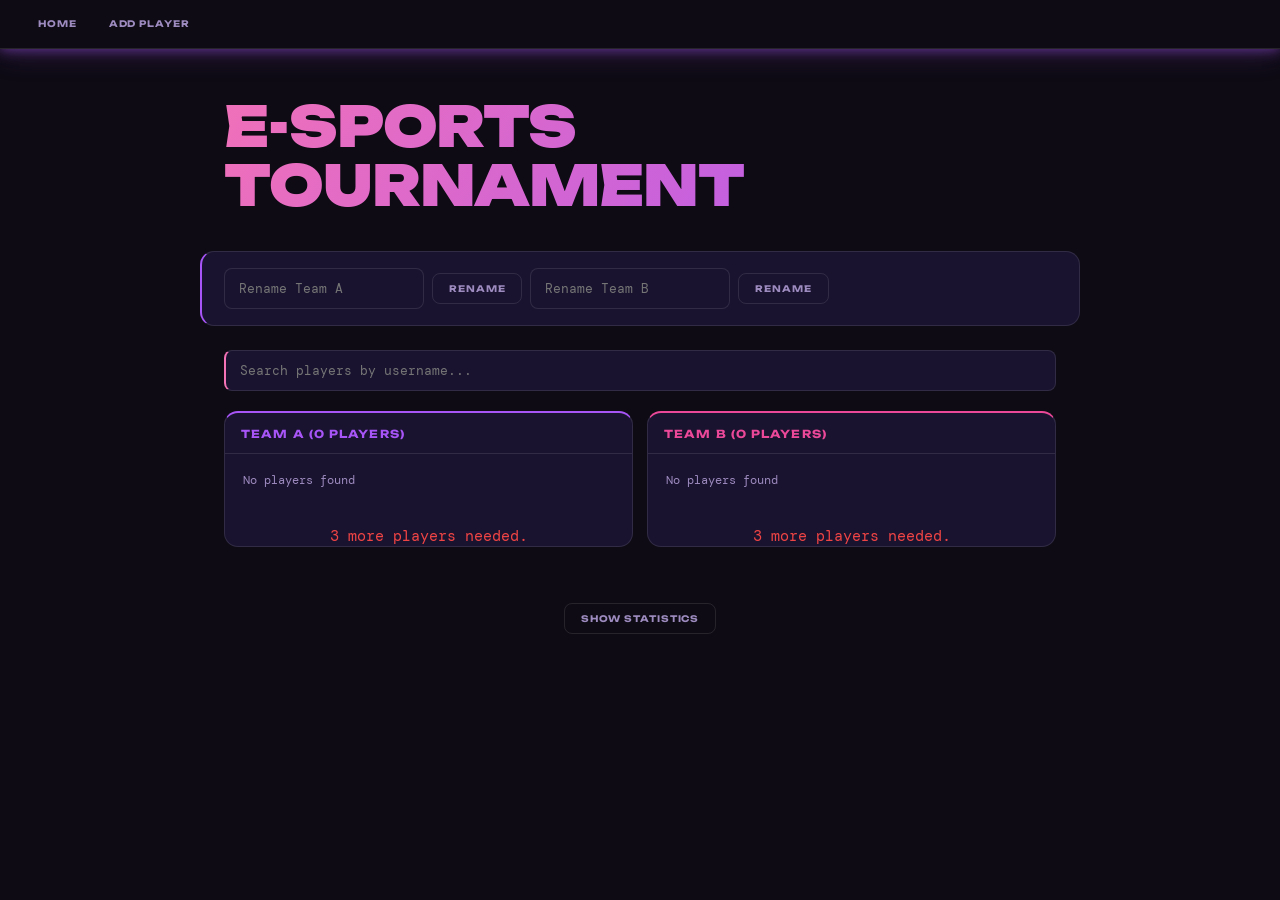
<file: index.html>
<!doctype html>
<html lang="en">
  <head>
    <meta charset="UTF-8" />
    <meta name="viewport" content="width=device-width, initial-scale=1.0" />
    <title>E-sports Tournament</title>
    <link rel="stylesheet" href="style.css" />
  </head>

  <body>
    <nav>
      <button class="hamburger" id="hamburger" aria-label="Toggle menu" onclick="toggleMenu()">
        <span></span><span></span><span></span>
      </button>
      <div class="nav-links" id="navLinks">
        <a href="index.html">Home</a>
        <a href="addplayer.html">Add Player</a>
      </div>
    </nav>

    <h1>E-sports Tournament</h1>

    <div class="rename">
      <input id="teamAInput" placeholder="Rename Team A" />
      <button onclick="renameTeam('A')">Rename</button>

      <input id="teamBInput" placeholder="Rename Team B" />
      <button onclick="renameTeam('B')">Rename</button>
    </div>

    <div class="search-bar">
      <input id="searchInput" placeholder="Search players by username..." oninput="filterPlayers()" />
    </div>

    <div class="teams">
      <div class="team">
        <h2 id="teamAName"></h2>
        <ul id="teamAList"></ul>
      </div>

      <div class="team">
        <h2 id="teamBName"></h2>
        <ul id="teamBList"></ul>
      </div>
    </div>

    <div id="statistics"></div>

    <button onclick="showStatistics()">Show statistics</button>

    <script src="app.js"></script>
    <script>
      // If user no longer wants to edit player information
      localStorage.removeItem("editPlayer");
      renderHome();
    </script>
  </body>
</html>
</file>
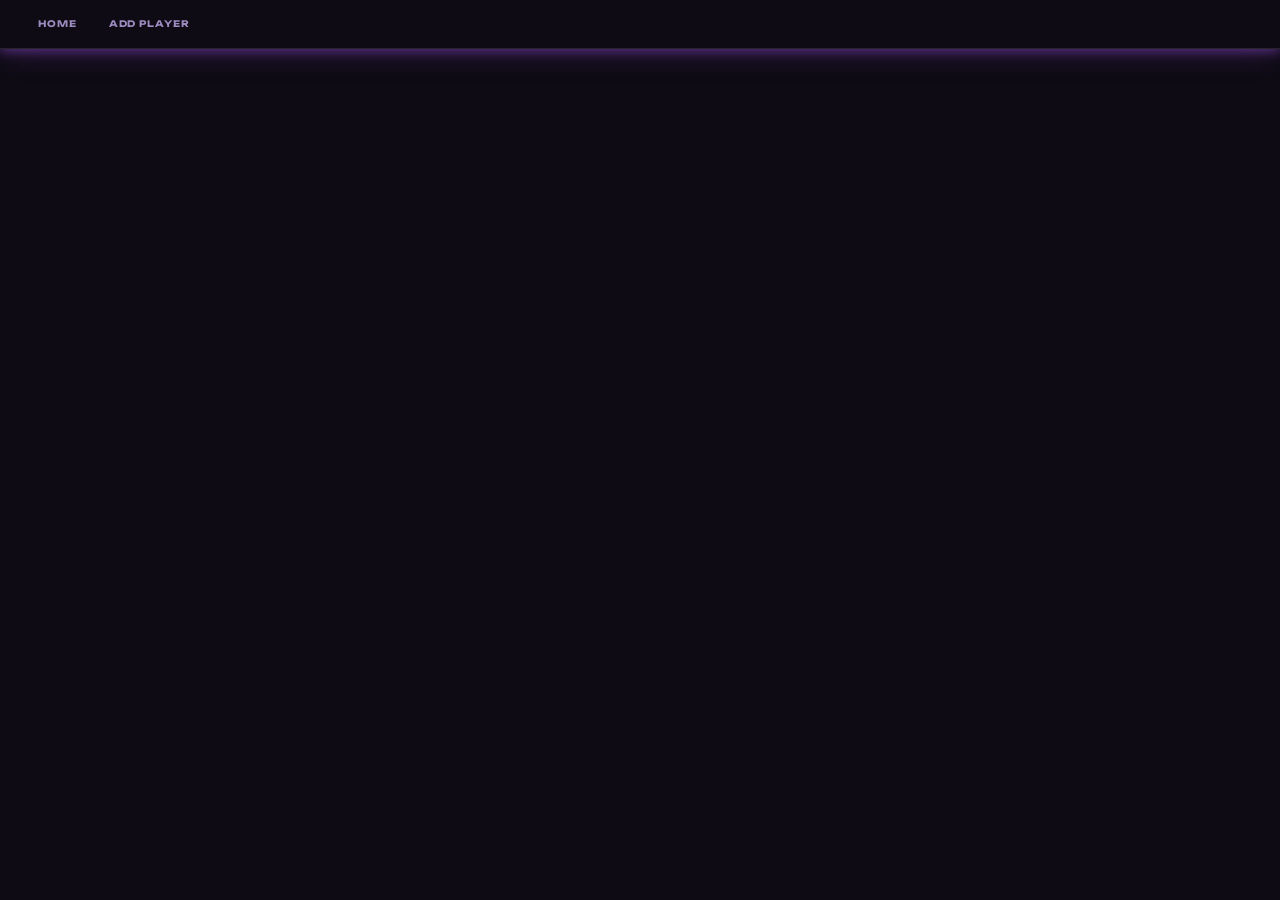
<file: playerinfo.html>
<!DOCTYPE html>
<html lang="en">

<head>
    <meta charset="UTF-8">
    <meta name="viewport" content="width=device-width, initial-scale=1.0" />
    <title>Player Info</title>
    <link rel="stylesheet" href="style.css">
    <script src="app.js"></script>
</head>
<body>
    <nav>
        <button class="hamburger" id="hamburger" aria-label="Toggle menu" onclick="toggleMenu()">
            <span></span><span></span><span></span>
        </button>
        <div class="nav-links" id="navLinks">
            <a href="index.html">Home</a>
            <a href="addplayer.html">Add Player</a>
        </div>
    </nav>
    <div id="profile"></div>
    <script>
        renderPlayerInfo()
    </script>
</body>
</html>
</file>
<file: style.css>
@import url("https://fonts.googleapis.com/css2?family=Unbounded:wght@700;900&family=DM+Mono:wght@400;500&display=swap");
:root {
  /* background */
  --bg: #0e0b14; /* page background */
  --surface: #1a1330; /* card/input background */

  /* main colors */
  --violet: #a855f7; /* Team A, main accent */
  --pink: #ec4899; /* Team B, secondary accent */
  --rose: #f472b6; /* hover state */

  /* text */
  --text: #f3eeff;
  --muted: #9d8bbf; /* label */
  --dim: #4e3f6b; /* placeholder */
  --red: #ef4444;

  --border: rgba(255, 255, 255, 0.1);

  /* border radius */
  --r: 14px;
}

/* default styles så att alla element får samma utseende */

*,
*::before,
*::after {
  box-sizing: border-box;
  margin: 0;
  padding: 0;
}

body {
  font-family: "DM Mono", monospace;
  font-size: 15px;
  background: var(--bg);
  color: var(--text);
  min-height: 100vh;
  padding-bottom: 80px;
  -webkit-font-smoothing: antialiased; /* för bättre textrendering */
}

nav {
  position: sticky;
  top: 0;
  z-index: 200;
  display: flex;
  align-items: center;
  padding: 0 24px;
  background: var(--bg);
  border-bottom: 1px solid var(--border);
  box-shadow:
    0 1px 12px rgba(168, 85, 247, 0.5),
    0 2px 32px rgba(168, 85, 247, 0.2);
}

.nav-links {
  display: flex;
  align-items: center;
  gap: 4px;
}

nav a {
  font-family: "Unbounded", sans-serif;
  font-size: 9px;
  font-weight: 700;
  letter-spacing: 0.1em;
  text-transform: uppercase;
  text-decoration: none;
  color: var(--muted);
  padding: 18px 14px;
  border-bottom: 2px solid transparent;
  margin-bottom: -1px;
  transition: color 0.15s, border-color 0.15s;
  white-space: nowrap;
}

nav a:hover {
  color: var(--text);
  border-bottom-color: var(--violet);
}

.hamburger {
  display: none;
  flex-direction: column;
  justify-content: center;
  align-items: center;
  gap: 5px;
  width: 40px;
  height: 40px;
  background: transparent;
  border: 1px solid var(--border);
  border-radius: 8px;
  cursor: pointer;
  padding: 0;
  flex-shrink: 0;
  font-family: inherit;
  font-size: inherit;
  letter-spacing: 0;
  text-transform: none;
}

.hamburger span {
  display: block;
  width: 18px;
  height: 2px;
  background: var(--muted);
  border-radius: 2px;
  transform-origin: center;
}

.hamburger:hover span {
  background: var(--violet);
}

.hamburger.active span:nth-child(1) {
  transform: translateY(7px) rotate(45deg);
}
.hamburger.active span:nth-child(2) {
  opacity: 0;
}
.hamburger.active span:nth-child(3) {
  transform: translateY(-7px) rotate(-45deg);
}

@media (max-width: 768px) {
  .hamburger {
    display: flex;
  }

  .nav-links {
    display: none;
    position: absolute;
    top: 56px;
    left: 0;
    right: 0;
    flex-direction: column;
    align-items: stretch;
    background: var(--surface);
    border-bottom: 1px solid var(--border);
    box-shadow: 0 8px 32px rgba(0, 0, 0, 0.4);
    gap: 0;
    z-index: 199;
  }

  .nav-links.open {
    display: flex;
  }

  nav a {
    padding: 16px 24px;
    border-bottom: 1px solid var(--border);
    border-left: none;
    margin-bottom: 0;
    font-size: 11px;
  }

  nav a:last-child {
    border-bottom: none;
  }

  nav a:hover {
    border-bottom-color: var(--border);
    background: rgba(168, 85, 247, 0.08);
    color: var(--violet);
  }

  .teams {
    grid-template-columns: 1fr;
  }
}

h1 {
  font-family: "Unbounded", sans-serif;
  font-size: clamp(24px, 5vw, 56px);
  font-weight: 900;
  line-height: 1.05;
  letter-spacing: -0.02em;
  text-transform: uppercase;
  padding: 48px 24px 36px;
  max-width: 880px;
  margin: 0 auto;

  /* gradient text */
  background: linear-gradient(120deg, var(--rose), var(--violet));
  -webkit-background-clip: text; /*det är en webkit-specifik egenskap för att klippa bakgrunden till texten */
  -webkit-text-fill-color: transparent;
  background-clip: text;
}

.rename {
  display: flex;
  flex-wrap: wrap;
  gap: 8px;
  align-items: center;
  max-width: 880px;
  margin: 0 auto 24px;
  padding: 16px 22px;
  background: var(--surface);
  border: 1px solid var(--border);
  border-left: 2px solid var(--violet);
  border-radius: var(--r);
}

.teams {
  display: grid;
  grid-template-columns: 1fr 1fr;
  gap: 14px;
  max-width: 880px;
  margin: 0 auto;
  padding: 0 24px;
}

.team {
  background: var(--surface);
  border: 1px solid var(--border);
  border-top: 2px solid var(--violet); /* en linje för att visa vilken team det tillhör */
  border-radius: var(--r);
  overflow: hidden;
}

.team:last-child {
  border-top-color: var(--pink);
}

.team h2 {
  font-family: "Unbounded", sans-serif;
  font-size: 11px;
  font-weight: 700;
  letter-spacing: 0.1em;
  text-transform: uppercase;
  color: var(--violet);
  padding: 14px 16px 12px;
  border-bottom: 1px solid var(--border);
}

.team:last-child h2 {
  color: var(--pink);
}

ul {
  list-style: none;
  padding: 8px;
  min-height: 72px; /* det är en minsta höjd för att carden inte ska kollapsa när det inte finns några spelare */
}

.player {
  display: flex;
  align-items: stretch;
  margin-bottom: 4px;
  background: rgba(255, 255, 255, 0.03);
  border: 1px solid var(--border);
  border-radius: 8px;
  overflow: hidden;
  transition: background 0.15s;
}

.player:hover {
  background: rgba(255, 255, 255, 0.06);
}

.player span {
  font-size: 13px;
  color: var(--text);
  padding: 10px 10px;
  flex: 1;
  cursor: pointer;
  transition: color 0.15s;
}

.player span:hover {
  color: var(--violet);
}
#teamBList .player span:hover {
  color: var(--rose);
}

button {
  font-family: "Unbounded", sans-serif;
  font-size: 9px;
  font-weight: 700;
  letter-spacing: 0.1em;
  text-transform: uppercase;
  cursor: pointer;
  background: transparent;
  border: 1px solid var(--border);
  color: var(--muted);
  padding: 9px 16px;
  border-radius: 8px;
  transition:
    background 0.15s,
    color 0.15s,
    border-color 0.15s;
}

button:hover {
  background: rgba(255, 255, 255, 0.06);
  color: var(--text);
  border-color: rgba(255, 255, 255, 0.2);
}

/* Remove button inom .player */
.player button {
  padding: 0 12px;
  align-self: stretch;
  border: none;
  border-left: 1px solid var(--border);
  border-radius: 0;
  color: var(--dim);
}

.player button:hover {
  background: rgba(236, 72, 153, 0.12);
  color: var(--rose);
}

#add-btn {
  background: linear-gradient(135deg, #7c3aed, var(--pink));
  color: #fff;
  border: none;
  width: 100%;
  padding: 13px;
  font-size: 10px;
  border-radius: var(--r);
  margin-top: 8px;
}

#add-btn:hover {
  opacity: 0.88;
}

#save-edit-btn {
  background: linear-gradient(135deg, var(--violet), #7c3aed);
  color: #fff;
  border: none;
  width: 100%;
  padding: 13px;
  font-size: 10px;
  border-radius: var(--r);
  margin-top: 8px;
}

#save-edit-btn:hover {
  opacity: 0.88;
}

/* Back — player profile */
.profile button {
  display: block;
  margin: 0 24px 8px;
  width: calc(100% - 48px);
  color: var(--muted);
  border-color: var(--border);
}

.profile button:hover {
  color: var(--text);
  background: rgba(255, 255, 255, 0.06);
}

.profile button:last-child {
  margin-bottom: 24px;
  color: var(--violet);
  border-color: rgba(168, 85, 247, 0.35);
}

.profile button:last-child:hover {
  background: rgba(168, 85, 247, 0.1);
  color: var(--rose);
}

input,
select {
  font-family: "DM Mono", monospace;
  font-size: 13px;
  background: var(--surface);
  border: 1px solid var(--border);
  border-radius: 8px;
  color: var(--text);
  padding: 11px 14px;
  outline: none;
  width: 100%;
  appearance: none;
  -webkit-appearance: none;
  transition:
    border-color 0.15s,
    box-shadow 0.15s;
}

select {
  cursor: pointer;
  background-image: url("data:image/svg+xml,%3Csvg xmlns='http://www.w3.org/2000/svg' width='12' height='8'%3E%3Cpath d='M1 1.5l5 5 5-5' stroke='%23a855f7' stroke-width='1.5' fill='none' stroke-linecap='round'/%3E%3C/svg%3E");
  background-repeat: no-repeat;
  background-position: right 14px center;
  padding-right: 36px;
}

select option {
  background: var(--surface);
  color: var(--text);
}

.rename input {
  width: auto;
  flex: 1;
  min-width: 100px;
  max-width: 200px;
}

#playerForm {
  max-width: 480px;
  margin: 0 auto;
  padding: 0 24px;
  display: flex;
  flex-direction: column;
  gap: 9px;
}

#error {
  font-size: 12px;
  color: var(--rose);
  max-width: 480px;
  margin: 4px auto 0;
  padding: 0 24px;
  min-height: 18px;
}

#profile {
  display: flex;
  justify-content: center;
  margin-top: 50px;
  padding: 0 24px;
}

.profile {
  width: 100%;
  max-width: 440px;
  background: var(--surface);
  border: 1px solid var(--border);
  border-top: 2px solid var(--violet);
  border-radius: var(--r);
  overflow: hidden;
}

.profile h2 {
  font-family: "Unbounded", sans-serif;
  font-size: clamp(18px, 4vw, 28px);
  font-weight: 900;
  letter-spacing: -0.02em;
  text-transform: uppercase;
  color: var(--text);
  padding: 24px 24px 20px;
  border-bottom: 1px solid var(--border);
}

/* (Name, Age, Country, Ranking) */
.profile p {
  font-size: 13px;
  color: var(--muted);
  padding: 13px 24px;
  border-bottom: 1px solid rgba(255, 255, 255, 0.05);
  display: flex;
  justify-content: space-between;
  align-items: baseline;
  gap: 12px;
}

.profile p:last-of-type {
  border-bottom: none;
}

/* label  "Name:", "Age:" */
.profile p b {
  font-family: "Unbounded", sans-serif;
  font-size: 8px;
  letter-spacing: 0.15em;
  text-transform: uppercase;
  color: var(--dim);
  font-weight: 700;
  flex-shrink: 0;
}

#statistics {
  max-width: 880px;
  margin: 32px auto 0;
  padding: 0 24px;
  display: flex;
  flex-direction: column;
  gap: 4px;
}

#statistics h2 {
  font-family: "Unbounded", sans-serif;
  font-size: clamp(18px, 3vw, 26px);
  font-weight: 900;
  letter-spacing: -0.02em;
  text-transform: uppercase;
  color: var(--text);
  padding-bottom: 8px;
  border-bottom: 1px solid var(--border);
  margin-bottom: 4px;
}

#statistics h3 {
  font-family: "Unbounded", sans-serif;
  font-size: 10px;
  font-weight: 700;
  letter-spacing: 0.1em;
  text-transform: uppercase;
  color: var(--violet);
  margin-bottom: 10px;
}

/* Team B */
#statistics h3:last-of-type {
  color: var(--pink);
}

/* statistics lines */
#statistics p {
  font-size: 12px;
  color: var(--muted);
  padding: 10px 14px;
  margin-bottom: 4px;
  background: var(--surface);
  border: 1px solid var(--border);
  border-radius: 8px;
  display: flex;
  justify-content: space-between;
  align-items: center;
  gap: 8px;
}

/*Ändra statistics button*/
body > button {
  display: block;
  margin: 24px auto 0;
}

@media (max-width: 480px) {
  h1 {
    padding: 32px 16px 24px;
  }
  .rename {
    margin: 0 16px 20px;
    padding: 14px 16px;
  }
  .rename input {
    max-width: 130px;
    min-width: 80px;
  }
  .teams {
    padding: 0 16px;
  }
  #playerForm {
    padding: 0 16px;
  }
  #error {
    padding: 0 16px;
  }
  #profile {
    padding: 0 16px;
  }
  #statistics {
    padding: 0 16px;
  }

  .profile h2 {
    padding: 20px 18px 16px;
  }
  .profile p {
    padding: 11px 18px;
  }
  .profile button {
    margin-left: 18px;
    margin-right: 18px;
    width: calc(100% - 36px);
  }
}

/* Min requirement message */
.min-req-msg {
  color: var(--red);
  text-align: center;
}

/* Search bar */
.search-bar {
  max-width: 880px;
  margin: 0 auto 20px;
  padding: 0 24px;
}

.search-bar input {
  width: 100%;
  border-left: 2px solid var(--rose);
}

.search-bar input:focus {
  border-color: var(--violet);
  box-shadow: 0 0 0 3px rgba(168, 85, 247, 0.15);
}

/* When editing, change cursor when user wants to change teams */
#teamSelect:disabled {
  cursor: not-allowed;
  opacity: 0.6;
  background-color: #2a223d;
  color: #9d8bbf;
}

.player-actions {
  display: flex;
  align-items: stretch;
}

.player .move-btn {
  color: var(--violet);
  opacity: 0.7;
}

.player .move-btn:hover {
  background: rgba(168, 85, 247, 0.12);
  color: var(--violet);
  opacity: 1;
}

@media (max-width: 800px) {
  .teams {
    grid-template-columns: 1fr;
  }
}
</file>
